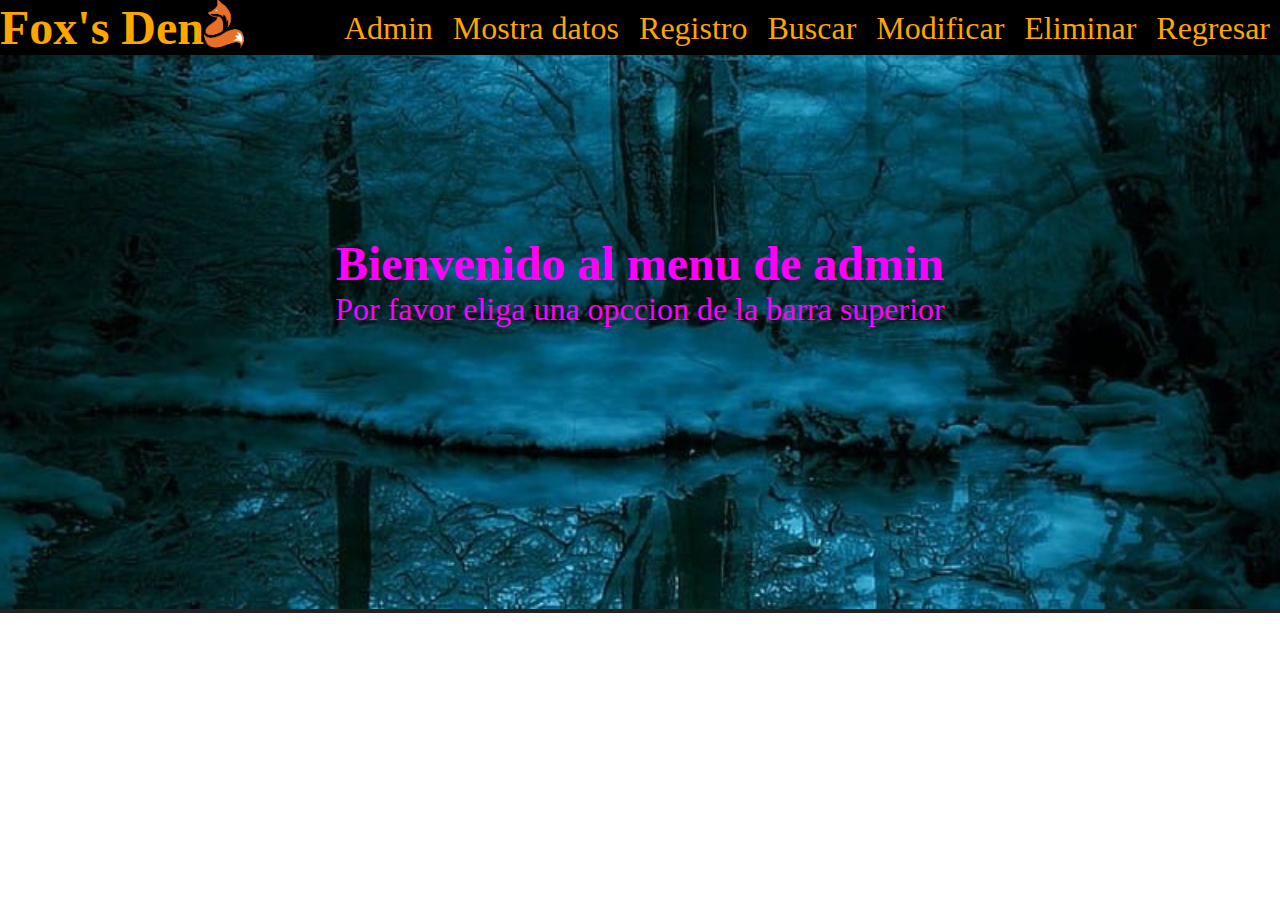
<file: ProyectoPagVideojuegos/Admin.html>
<!DOCTYPE html>
<html lang="en">
<head>
    <meta charset="UTF-8">
    <link rel="stylesheet" href="Admin.css">
    <link rel="icon" href="./Imagenes/Logo.png" type="image/x-con">
    <title>Menu Admin</title>
</head>
<body>
    <header>
        <div class="pagina">
            <img src="Imagenes/Logo.png" alt="Imagen logo">
            <h1 class="">Fox's Den</h1>
            <input type="checkbox" id="menubarra">
            <label class="icon-menu" for="menubarra"></label>
            <nav class="barra">
                <a href="#">Admin</a>
                <a href="Mostrar.php">Mostra datos</a>
                <a href="RegistroProducto.html">Registro</a>
                <a href="buscar.php">Buscar</a>
                <a href="editar.php">Modificar</a>
                <a href="eliminar.php">Eliminar</a>
                <a href="TiendaA.html">Regresar</a>
            </nav>
        </div>
    </header>

    <main>
        <section id="superior">
            <img src="Imagenes/Admin.jpg" alt="">
            <div class="pagina">
                <h2>Bienvenido al menu de admin</h2>
                <p>Por favor eliga una opccion de la barra superior</p>
            </div>
        </section>
    </main>
</body>
</html>
</file>
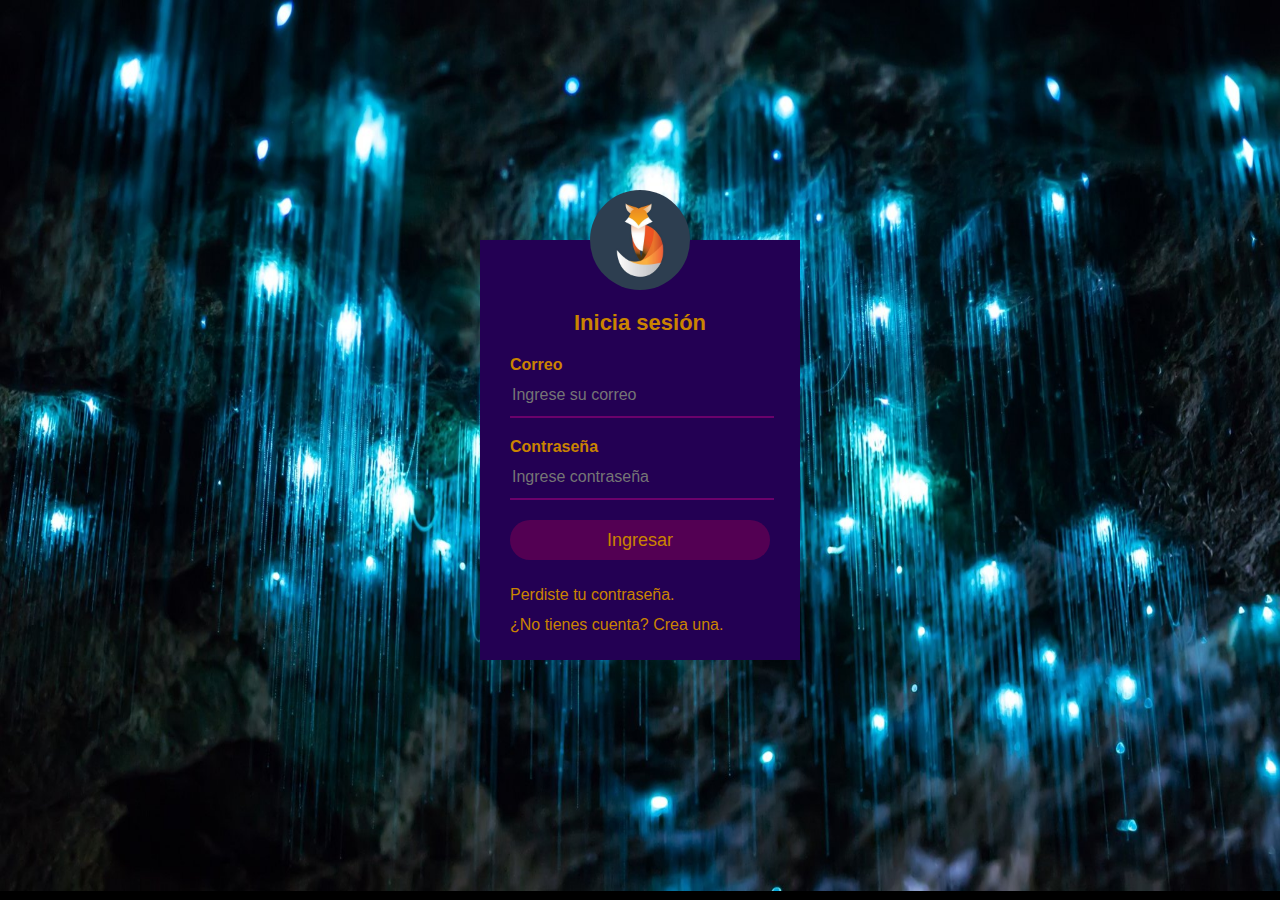
<file: ProyectoPagVideojuegos/Login.html>
<!DOCTYPE html>
<html lang="es">
    <head>
        <meta charset="UTF-8">
        <link rel="stylesheet" href="Login.css">
        <link rel="stylesheet" href="background.css">
        <link rel="icon" href="./Imagenes/Logo.png" type="image/x-con">
        <title> Login.com </title>
    </head>

<body>
    
    <section id="superior">
        <img src="Imagenes/BanerLog.jpg" alt="">
    </section>

    <div class="login-box">
        <img class="ava" src="Imagenes/logousuario.jpg" alt="Logot">
        <h1> Inicia sesión </h1>
        <form action="./Login.php" method="post">

            <label for="correo">Correo</label>
            <input type="text" name="correo" id="correo" required="obligatorio" placeholder="Ingrese su correo">

            <label for="contrasenia">Contraseña</label>
            <input type="password" name="contrasenia" id="contrasenia" required="obligatorio" placeholder="Ingrese contraseña">

            <input type="submit" value="Ingresar">

            <a href="#"> Perdiste tu contraseña.</a><br>
            <a href="Registro.html"> ¿No tienes cuenta? Crea una.</a>
        </form>
    </div>
</body>
</html>
</file>
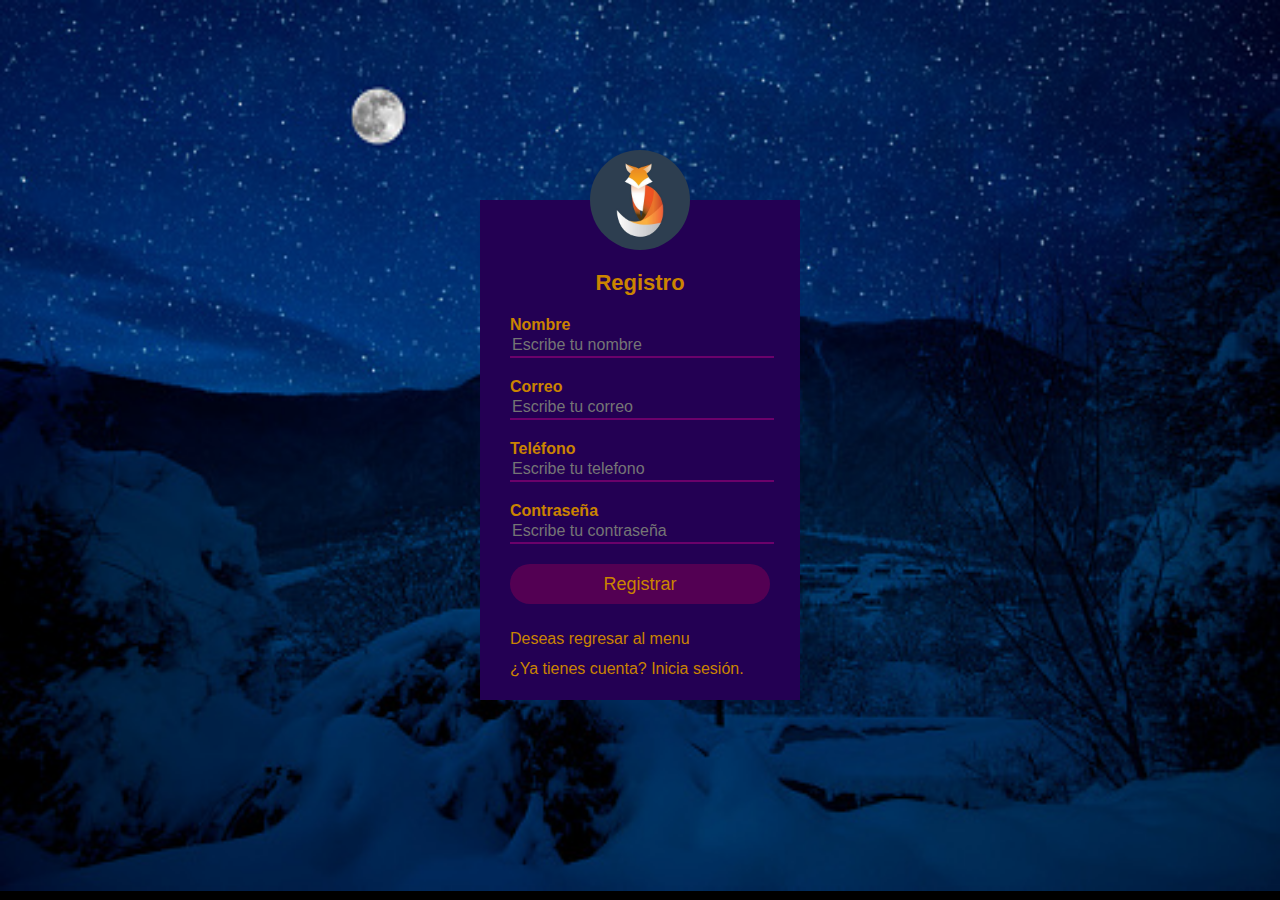
<file: ProyectoPagVideojuegos/Registro.html>
<!DOCTYPE html>
<html lang="en">
<head>
    <meta charset="UTF-8">
    <link rel="stylesheet" href="Registro.css">
    <link rel="stylesheet" href="background.css">
    <link rel="icon" href="./Imagenes/Logo.png" type="image/x-con">
    <title> Registro.com </title>
</head>

<body>

    <section id="superior">
        <img src="Imagenes/BanerReg.jpg" alt="">
    </section>

    <div class="login-box">
        <img class="ava" src="Imagenes/logousuario.jpg" alt="Logot">
        <h1> Registro </h1>
        <form action="Registro.php" method="POST">
        
                <label for="nombre">Nombre</label>
                <input type="text" name="nombre" id="nombre" required="obligatorio" placeholder="Escribe tu nombre">

                <label for="correo">Correo</label>
                <input type="text" name="correo" id="correo" required="obligatorio" placeholder="Escribe tu correo">

                <label for="telefono">Teléfono</label>
                <input type="text" name="telefono" id="telefono" required="obligatorio" placeholder="Escribe tu telefono">

                <label for="contrasenia">Contraseña</label>
                <input type="password" name="contrasenia" id="contrasenia" required="obligatorio" placeholder="Escribe tu contraseña">
        
                <input type="submit" name="registra" value="Registrar">

                <a href="index.php"> Deseas regresar al menu </a><br>
                <a href="Login.html"> ¿Ya tienes cuenta? Inicia sesión.</a>

            </form>
        </div>
    </body>
</html>
</file>
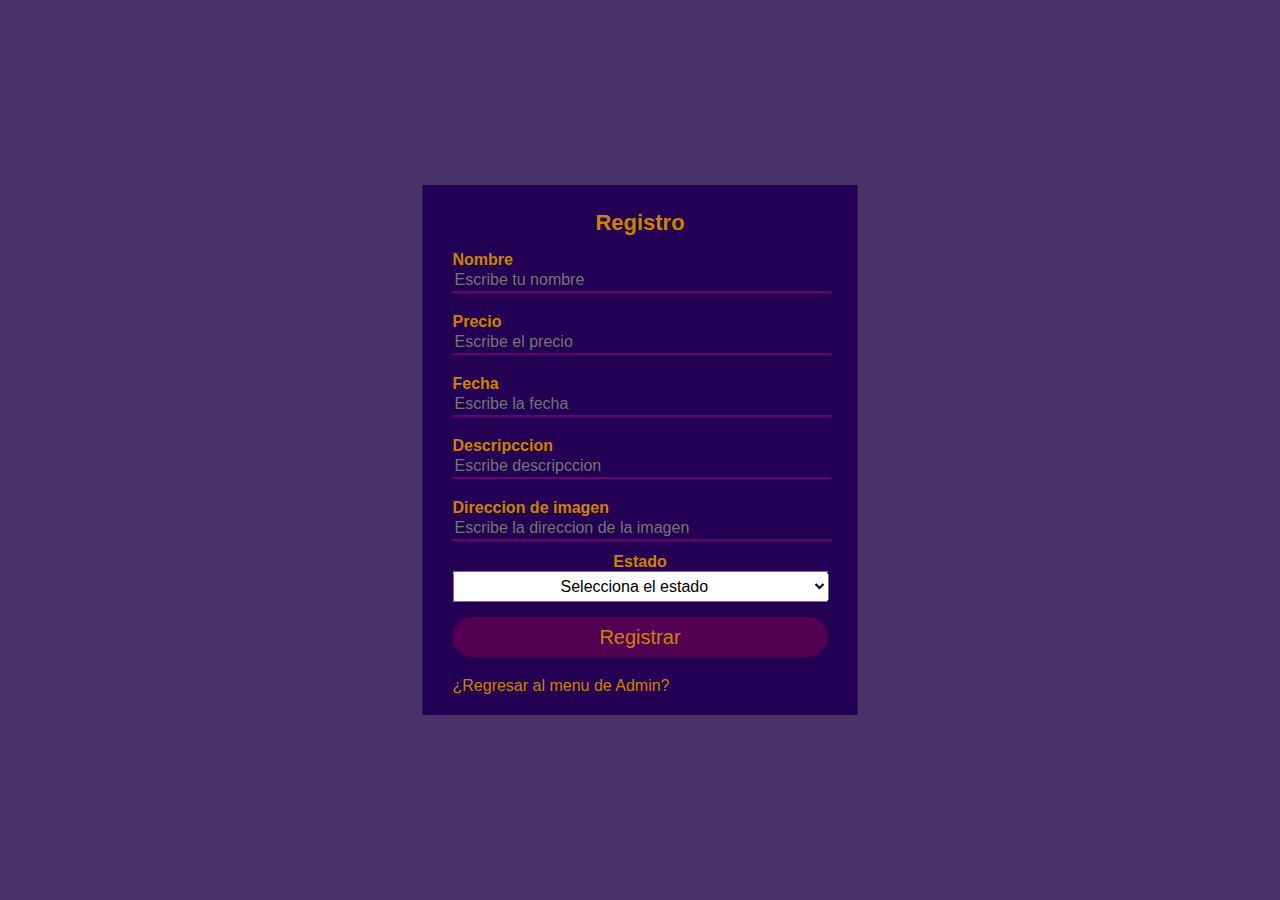
<file: ProyectoPagVideojuegos/RegistroProducto.html>
<!DOCTYPE html>
<html lang="en">
<head>
    <meta charset="UTF-8">
    <link rel="stylesheet" href="RegistroProducto.css">
    <link rel="icon" href="./Imagenes/Logo.png" type="image/x-con">
    <title> Registro.com </title>
</head>

<body>
    
    <div class="login-box">
        <h1> Registro </h1>
        <form action="Productos.php" method="POST">
        
                <label for="nombreP">Nombre</label>
                <input type="text" name="nombreP" id="nombreP" required="obligatorio" placeholder="Escribe tu nombre">

                <label for="precio">Precio</label>
                <input type="text" name="precio" id="precio" required="obligatorio" placeholder="Escribe el precio">

                <label for="fecha">Fecha</label>
                <input type="text" name="fecha" id="fecha" required="obligatorio" placeholder="Escribe la fecha">

                <label for="descripccion">Descripccion</label>
                <input type="text" name="descripccion" id="descripccion" required="obligatorio" placeholder="Escribe descripccion">

                <label for="imagen">Direccion de imagen</label>
                <input type="text" name="imagen" id="imagen" required="obligatorio" placeholder="Escribe la direccion de la imagen">                

                <div class="contenedor">
                    <div class="column">
                        <label for="estado">Estado</label>
                        <select name="estado" id="estado">
                            <option value="">Selecciona el estado</option>
                            <option value="Disponible">Disponible</option>
                            <option value="Agotado">Agotado</option>
                            <option value="Reponiendo">Reponiendo</option>
                        </select>
                    </div>
                </div>

                <input type="submit" name="registra" value="Registrar">

                <a href="Admin.html"> ¿Regresar al menu de Admin? </a><br>

            </form>
        </div>
    </body>
</html>
</file>
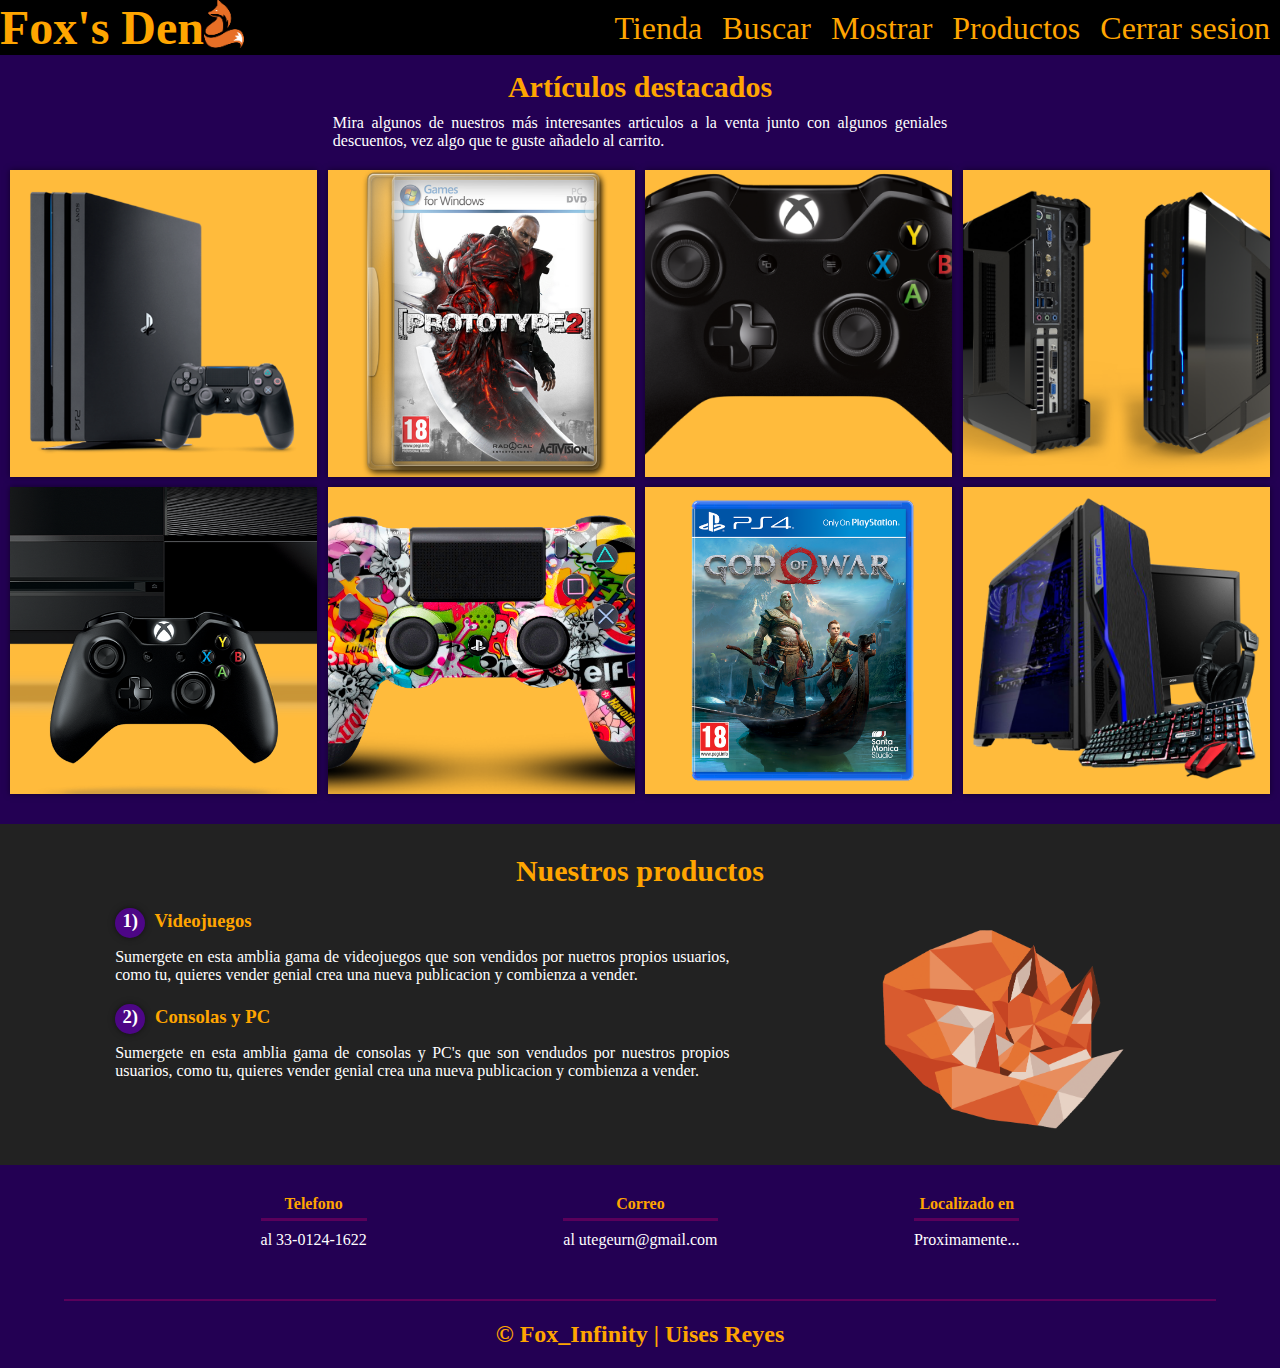
<file: ProyectoPagVideojuegos/Tienda.html>
<!DOCTYPE html>
<html lang="es">
    <head>
        <meta charset="UTF-8">
        <title>Tienda.com</title>
        <link rel="stylesheet" href="Tienda.css">
        <link rel="stylesheet" href="BarraDesplegable.css">
        <link rel="icon" href="./Imagenes/Logo.png" type="image/x-con">
    </head>

<body>

    <header>
        <div class="pagina">
            <img src="Imagenes/Logo.png" alt="Imagen logo">
            <h1 class="">Fox's Den</h1>
            <input type="checkbox" id="menubarra">
            <label class="icon-menu" for="menubarra"></label>
            <nav class="barra">
                <a href="#">Tienda</a>
                <a href="buscarT.php">Buscar</a>
                <a href="MostrarT.php">Mostrar</a>
                <a href="Producto.php">Productos</a>
                <a href="index.php">Cerrar sesion</a>
            </nav>
        </div>
    </header>
    <main>
        <section class="contenedor sobre-nosotros">
            <h2 class="titulo"></h2>
            <div class="contenedor-sobre-nosotros">
                <div class="contenido-textos">
                </div>
            </div>
        </section>
        
        </section>
        <section class="portafolio">
            <div class="contenedor">
                <h2 class="titulo">Artículos destacados</h2>
                <div class="contenido-textos2">
                    <p>
                        Mira algunos de nuestros más interesantes articulos a la venta junto con algunos 
                        geniales descuentos, vez algo que te guste añadelo al carrito.
                    </p>
                </div>
                <div class="galeria-port">
                    <div class="imagen-port">
                        <img src="Imagenes/producto.png" alt="">
                        <div class="hover-galeria">
                            <img src="Imagenes/carritologo.png" alt="">
                            <p>Añadir al carrito</p>
                        </div>
                    </div>
                    <div class="imagen-port">
                        <img src="Imagenes/producto2.png" alt="">
                        <div class="hover-galeria">
                            <img src="Imagenes/carritologo.png" alt="">
                            <p>Añadir al carrito</p>
                        </div>
                    </div>
                    <div class="imagen-port">
                        <img src="Imagenes/producto3.png" alt="">
                        <div class="hover-galeria">
                            <img src="Imagenes/carritologo.png" alt="">
                            <p>Añadir al carrito</p>
                        </div>
                    </div>
                    <div class="imagen-port">
                        <img src="Imagenes/producto4.png" alt="">
                        <div class="hover-galeria">
                            <img src="Imagenes/carritologo.png" alt="">
                            <p>Añadir al carrito</p>
                        </div>
                    </div>
                    <div class="galeria-port">
                    <div class="imagen-port">
                        <img src="Imagenes/producto5.png" alt="">
                        <div class="hover-galeria">
                            <img src="Imagenes/carritologo.png" alt="">
                            <p>Añadir al carrito</p>
                        </div>
                    </div>
                    <div class="imagen-port">
                        <img src="Imagenes/producto6.png" alt="">
                        <div class="hover-galeria">
                            <img src="Imagenes/carritologo.png" alt="">
                            <p>Añadir al carrito</p>
                        </div>
                    </div>
                    <div class="imagen-port">
                        <img src="Imagenes/producto7.png" alt="">
                        <div class="hover-galeria">
                            <img src="Imagenes/carritologo.png" alt="">
                            <p>Añadir al carrito</p>
                        </div>
                    </div>
                    <div class="imagen-port">
                        <img src="Imagenes/producto8.png" alt="">
                        <div class="hover-galeria">
                            <img src="Imagenes/carritologo.png" alt="">
                            <p>Añadir al carrito</p>
                        </div>
                    </div>
                </div>
            </div>
        </section>
        
        <section class="contenedor sobre-nosotros">
            <h2 class="titulo">Nuestros productos</h2>
            <div class="contenedor-sobre-nosotros">
                <img src="Imagenes/zorrito2.png" alt="" class="imagen-about-us">
                <div class="contenido-textos">
                    <h3><span>1)</span> Videojuegos</h3>
                    <p>
                        Sumergete en esta amblia gama de videojuegos que son vendidos por nuetros propios
                        usuarios, como tu, quieres vender genial crea una nueva publicacion y combienza a 
                        vender.
                    </p>
                    <h3><span>2)</span> Consolas y PC</h3>
                    <p>
                        Sumergete en esta amblia gama de consolas y PC's que son vendudos por nuestros
                        propios usuarios, como tu, quieres vender genial crea una nueva publicacion y 
                        combienza a vender.
                    </p>
                </div>
            </div>
        </section>
        </main>
        
        <footer>
        <div class="contenedor-footer">
            <div class="content-foo">
                <h4>Telefono</h4>
                <p>al 33-0124-1622</p>
            </div>
            <div class="content-foo">
                <h4>Correo</h4>
                <p>al utegeurn@gmail.com</p>
            </div>
            <div class="content-foo">
                <h4>Localizado en</h4>
                <p>Proximamente...</p>
            </div>
        </div>
        <h2 class="titulo-final">&copy; Fox_Infinity | Uises Reyes</h2>
        </footer>
</body>
</html>
</file>
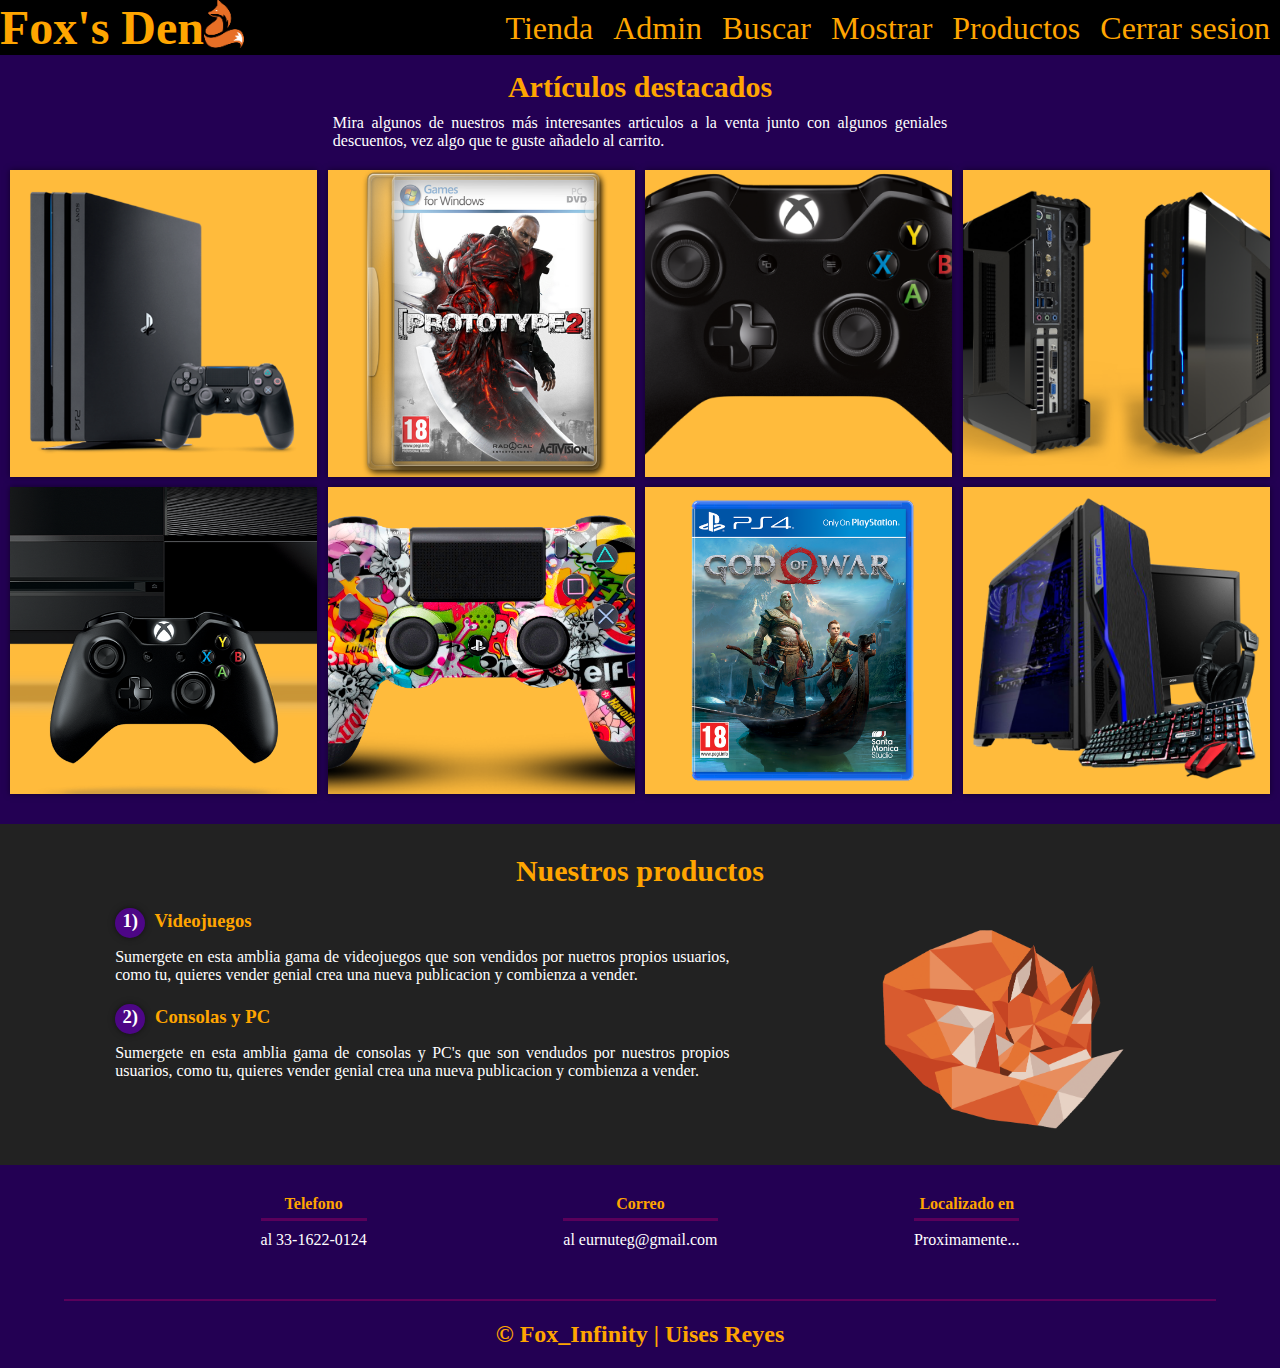
<file: ProyectoPagVideojuegos/TiendaA.html>
<!DOCTYPE html>
<html lang="es">
    <head>
        <meta charset="UTF-8">
        <title>Tienda.com</title>
        <link rel="stylesheet" href="Tienda.css">
        <link rel="stylesheet" href="BarraDesplegable.css">
        <link rel="icon" href="./Imagenes/Logo.png" type="image/x-con">
    </head>

<body>

    <header>
        <div class="pagina">
            <img src="Imagenes/Logo.png" alt="Imagen logo">
            <h1 class="">Fox's Den</h1>
            <input type="checkbox" id="menubarra">
            <label class="icon-menu" for="menubarra"></label>
            <nav class="barra">
                <a href="#">Tienda</a>
                <a href="Admin.html">Admin</a>
                <a href="buscarTA.php">Buscar</a>
                <a href="MostrarTA.php">Mostrar</a>
                <a href="ProductoA.php">Productos</a>
                <a href="index.php">Cerrar sesion</a>
            </nav>
        </div>
    </header>
    <main>
        <section class="contenedor sobre-nosotros">
            <h2 class="titulo"></h2>
            <div class="contenedor-sobre-nosotros">
                <div class="contenido-textos">
                </div>
            </div>
        </section>
        
        </section>
        <section class="portafolio">
            <div class="contenedor">
                <h2 class="titulo">Artículos destacados</h2>
                <div class="contenido-textos2">
                    <p>
                        Mira algunos de nuestros más interesantes articulos a la venta junto con algunos 
                        geniales descuentos, vez algo que te guste añadelo al carrito.
                    </p>
                </div>
                <div class="galeria-port">
                    <div class="imagen-port">
                        <img src="Imagenes/producto.png" alt="">
                        <div class="hover-galeria">
                            <img src="Imagenes/carritologo.png" alt="">
                            <p>Añadir al carrito</p>
                        </div>
                    </div>
                    <div class="imagen-port">
                        <img src="Imagenes/producto2.png" alt="">
                        <div class="hover-galeria">
                            <img src="Imagenes/carritologo.png" alt="">
                            <p>Añadir al carrito</p>
                        </div>
                    </div>
                    <div class="imagen-port">
                        <img src="Imagenes/producto3.png" alt="">
                        <div class="hover-galeria">
                            <img src="Imagenes/carritologo.png" alt="">
                            <p>Añadir al carrito</p>
                        </div>
                    </div>
                    <div class="imagen-port">
                        <img src="Imagenes/producto4.png" alt="">
                        <div class="hover-galeria">
                            <img src="Imagenes/carritologo.png" alt="">
                            <p>Añadir al carrito</p>
                        </div>
                    </div>
                    <div class="galeria-port">
                    <div class="imagen-port">
                        <img src="Imagenes/producto5.png" alt="">
                        <div class="hover-galeria">
                            <img src="Imagenes/carritologo.png" alt="">
                            <p>Añadir al carrito</p>
                        </div>
                    </div>
                    <div class="imagen-port">
                        <img src="Imagenes/producto6.png" alt="">
                        <div class="hover-galeria">
                            <img src="Imagenes/carritologo.png" alt="">
                            <p>Añadir al carrito</p>
                        </div>
                    </div>
                    <div class="imagen-port">
                        <img src="Imagenes/producto7.png" alt="">
                        <div class="hover-galeria">
                            <img src="Imagenes/carritologo.png" alt="">
                            <p>Añadir al carrito</p>
                        </div>
                    </div>
                    <div class="imagen-port">
                        <img src="Imagenes/producto8.png" alt="">
                        <div class="hover-galeria">
                            <img src="Imagenes/carritologo.png" alt="">
                            <p>Añadir al carrito</p>
                        </div>
                    </div>
                </div>
            </div>
        </section>
        
        <section class="contenedor sobre-nosotros">
            <h2 class="titulo">Nuestros productos</h2>
            <div class="contenedor-sobre-nosotros">
                <img src="Imagenes/zorrito2.png" alt="" class="imagen-about-us">
                <div class="contenido-textos">
                    <h3><span>1)</span> Videojuegos</h3>
                    <p>
                        Sumergete en esta amblia gama de videojuegos que son vendidos por nuetros propios
                        usuarios, como tu, quieres vender genial crea una nueva publicacion y combienza a 
                        vender.
                    </p>
                    <h3><span>2)</span> Consolas y PC</h3>
                    <p>
                        Sumergete en esta amblia gama de consolas y PC's que son vendudos por nuestros
                        propios usuarios, como tu, quieres vender genial crea una nueva publicacion y 
                        combienza a vender.
                    </p>
                </div>
            </div>
        </section>
        </main>
        
        <footer>
        <div class="contenedor-footer">
            <div class="content-foo">
                <h4>Telefono</h4>
                <p>al 33-1622-0124</p>
            </div>
            <div class="content-foo">
                <h4>Correo</h4>
                <p>al eurnuteg@gmail.com</p>
            </div>
            <div class="content-foo">
                <h4>Localizado en</h4>
                <p>Proximamente...</p>
            </div>
        </div>
        <h2 class="titulo-final">&copy; Fox_Infinity | Uises Reyes</h2>
        </footer>
</body>
</html>
</file>
<file: ProyectoPagVideojuegos/Admin.css>
*{
    margin: 0;
    padding: 0;
    box-sizing: border-box;
}

.pagina{
    width: 100%;
}

.pagina img{
    width: 40px;
    margin: 0px;
}

header{
    color: orange;
    background-color:black;
    width: 100%;
    position: fixed;
    top: 0;
    left: 0;
    z-index: 100;
}

h1{
    float: left;
    font-size: xxx-large;
}

header .pagina{
    display: table;
}

header .pagina .contenedor_logo{
    display: flex;
}

#menubarra{
    display: none;
}

header label{
    float: right;
    font-size: 30px;
    margin: 5px 0;
    cursor: pointer;
}

.barra{
    position: absolute;
    top: 50px;
    left: 0;
    width: 100%;
    height: 100vh;
    background: rgba(0, 0, 0, 0.5);
    transition: all 0.5s;
    transform: translateY(-110%);
}

.barra a{
    text-decoration: none;
    display: block;
    color: orange;
    height: 45px;
    padding: 10px;
    border-bottom: 3px solid rgba(255, 255, 255, 0.3);
}

.barra a:hover{
    background: rgba(255, 255, 255, 0.3);
}

#menubarra:checked ~ .barra{
    transform: translateY(1%);
}

@media (min-width:1024px){
    .barra{
        position: static;
        width: auto;
        height: auto;
        transform: translateY(0%);
        float: right;
        display: flex;
    }

    .barra a{
        border: none;
        font-size: xx-large;
    }

    header label{
        display: none;
    }
}

#superior{
    margin-top: -50px;
    position: relative;
    background-color: rgb(34, 34, 34);
}

#superior img{
    width: 100%;
    height: 100%;
}

#superior .pagina{
    position: absolute;
    top: 50%;
    left: 50%;
    transform: translateX(-50%) translateY(-50%);
    color: rgb(255, 0, 255);
    text-align: center;
    font-size: xx-large;
}
</file>
<file: ProyectoPagVideojuegos/Login.css>
body{
    margin: 0;
    padding: 0;
    background-size: cover;
    font-family: sans-serif;
    height: 100vh;
    background-color: black;
}

.login-box{
    width: 320px;
    height: 420px;
    background: rgb(35, 0, 83);
    color: rgb(203, 132, 0);
    top: 50%;
    left: 50%;
    position: absolute;
    transform: translate(-50%, -50%);
    box-sizing: border-box;
    padding: 70px 30px;
}

.login-box .ava{
    width: 100px;
    height: 100px;
    border-radius: 50%;
    position: absolute;
    top: -50px;
    left: calc(50% - 50px);
}

.login-box h1{
    margin: 0;
    padding: 0 0 20px;
    text-align: center;
    font-size: 22px;
}

.login-box label{
    margin: 0;
    padding: 0;
    font-weight: bold;
    display: block;
}

.login-box input{
    width: 100%;
    margin-bottom: 20px;
}

.login-box input[type="text"],
.login-box input[type="password"]{
    border: none;
    border-bottom: 2px solid rgb(107, 1, 107);
    background: transparent;
    outline: none;
    height: 40px;
    color: white;
    font-size: 16px;
}

.login-box input[type="submit"]{
    border: none;
    outline: none;
    height: 40px;
    background: rgb(83, 0, 83);
    color: rgb(203, 132, 0);
    font-size: 18px;
    border-radius: 20px;
    cursor: pointer;
    transition: 1s;
}

.login-box input[type="submit"]:hover{
    background: rgb(203, 132, 0);
    color: rgb(83, 0, 83);
    transition: 1s;
}

.login-box a{
    text-decoration: none;
    line-height: 30px;
    color: rgb(203, 132, 0);
    transition: 1s;
}

.login-box a:hover{
    color: rgb(148, 0, 148);
    transition: 1s;
}
</file>
<file: ProyectoPagVideojuegos/background.css>
#superior{
    margin-top: 0px;
}

#superior img{
    width: 100%;
    height: 99vh;
}
</file>
<file: ProyectoPagVideojuegos/Registro.css>
body{
    margin: 0;
    padding: 0;
    background-size: cover;
    font-family: sans-serif;
    height: 100vh;
    background-color: black;
}

.login-box{
    width: 320px;
    height: 500px;
    background: rgb(35, 0, 83);
    color: rgb(203, 132, 0);
    top: 50%;
    left: 50%;
    position: absolute;
    transform: translate(-50%, -50%);
    box-sizing: border-box;
    padding: 70px 30px;
}

.login-box .ava{
    width: 100px;
    height: 100px;
    border-radius: 50%;
    position: absolute;
    top: -50px;
    left: calc(50% - 50px);
}

.login-box h1{
    margin: 0;
    padding: 0 0 20px;
    text-align: center;
    font-size: 22px;
}

.login-box label{
    margin: 0;
    padding: 0;
    font-weight: bold;
    display: block;
}

.login-box input{
    width: 100%;
    margin-bottom: 20px;
}

.login-box input[type="text"],
.login-box input[type="password"]{
    border: none;
    border-bottom: 2px solid rgb(107, 1, 107);
    background: transparent;
    outline: none;
    height: 20px;
    color: white;
    font-size: 16px;
}

.login-box input[type="submit"]{
    border: none;
    outline: none;
    height: 40px;
    background: rgb(83, 0, 83);
    color: rgb(203, 132, 0);
    font-size: 18px;
    border-radius: 20px;
    cursor: pointer;
    transition: 1s;
}

.login-box input[type="submit"]:hover{
    background: rgb(203, 132, 0);
    color: rgb(83, 0, 83);
    transition: 1s;
}

.login-box a{
    text-decoration: none;
    line-height: 30px;
    color: rgb(203, 132, 0);
    transition: 1s;
}

.login-box a:hover{
    color: rgb(148, 0, 148);
    transition: 1s;
}
</file>
<file: ProyectoPagVideojuegos/RegistroProducto.css>
body{
    margin: 0;
    padding: 0;
    background-size: cover;
    font-family: sans-serif;
    height: 100vh;
    background-color: rgb(72, 50, 104);
}

.login-box{
    width: 435px;
    height: 530px;
    background: rgb(35, 0, 83);
    color: rgb(203, 132, 0);
    top: 50%;
    left: 50%;
    position: absolute;
    transform: translate(-50%, -50%);
    box-sizing: border-box;
    padding: 25px 30px;
}

.login-box h1{
    margin: 0;
    padding: 0 0 15px;
    text-align: center;
    font-size: 22px;
}

.login-box label{
    margin: 0;
    padding: 0;
    font-weight: bold;
    display: block;
}

.login-box input{
    width: 100%;
    margin-bottom: 20px;
}

.login-box input[type="text"],
.login-box input[type="password"]{
    border: none;
    border-bottom: 2px solid rgb(107, 1, 107);
    background: transparent;
    outline: none;
    height: 20px;
    color: white;
    font-size: 16px;
}

.login-box input[type="submit"]{
    border: none;
    outline: none;
    height: 40px;
    background: rgb(83, 0, 83);
    color: rgb(203, 132, 0);
    font-size: 20px;
    border-radius: 20px;
    cursor: pointer;
    transition: 1s;
}

.login-box input[type="submit"]:hover{
    background: rgb(203, 132, 0);
    color: rgb(83, 0, 83);
    transition: 1s;
}

.login-box a{
    text-decoration: none;
    color: rgb(203, 132, 0);
    transition: 1s;
}

.login-box a:hover{
    color: rgb(148, 0, 148);
    transition: 1s;
}

.contenedor{
    margin: 0px;
    padding: 0px;
    margin-bottom: 15px;
    margin-top: -8px;
    text-align: center;
}

#estado{
    padding: 5px 103px;
    font-size: 16px;
}
</file>
<file: ProyectoPagVideojuegos/Tienda.css>
*{
    margin: 0;
    padding: 0;
    box-sizing: border-box;
}

.pagina{
    width: 100%;
}

.pagina img{
    width: 40px;
    margin: 0px;
}

header{
    color: orange;
    background-color:black;
    width: 100%;
    position: fixed;
    top: 0;
    left: 0;
    z-index: 100;
}

h1{
    float: left;
    font-size: xxx-large;
}

header .pagina{
    display: table;
}

header .pagina .contenedor_logo{
    display: flex;
}

#menubarra{
    display: none;
}

header label{
    float: right;
    font-size: 30px;
    margin: 5px 0;
    cursor: pointer;
}

.barra{
    position: absolute;
    top: 50px;
    left: 0;
    width: 100%;
    height: 100vh;
    background: rgba(0, 0, 0, 0.5);
    transition: all 0.5s;
    transform: translateY(-110%);
}

.barra a{
    text-decoration: none;
    display: block;
    color: orange;
    height: 45px;
    padding: 10px;
    border-bottom: 3px solid rgba(255, 255, 255, 0.3);
}

.barra a:hover{
    background: rgba(255, 255, 255, 0.3);
}

#menubarra:checked ~ .barra{
    transform: translateY(1%);
}

@media (min-width:1024px){
    .barra{
        position: static;
        width: auto;
        height: auto;
        transform: translateY(0%);
        float: right;
        display: flex;
    }

    .barra a{
        border: none;
        font-size: xx-large;
    }

    header label{
        display: none;
    }
}

body{
    font-family: 'open sans';
}

.contenedor {
    padding: 20px 0;
    margin: auto;
    overflow: hidden;
}

.titulo {
    color: orange;
    font-size: 30px;
    text-align: center;
    margin-bottom: 10px;
}

.about-services{
    background: rgb(34, 34, 34);
    padding-bottom: 25px;
}

.servicio-cont{
    display:flex;
    justify-content: space-around;
    align-items: center;
}

.servicio-ind{
    width: 28%;
    text-align: center;
}

.servicio-ind img{
    width: 60%;
}

.servicio-ind h3{
    margin: 10px 0;
    color: orange;
}

.servicio-ind p{
    font-weight: 300;
    text-align: justify;
    color: white;
}

footer{
    background: rgb(35, 0, 83);
    padding: 30px 0 20px 0;
    margin: auto;
    overflow: hidden;
}

.contenedor-footer{
    display: flex;
    width: 90%;
    justify-content: space-evenly;
    margin: auto;
    padding-bottom: 50px;
    border-bottom: 2px solid rgb(91, 0, 91);
}

.content-foo{
    text-align: center;
}

.content-foo h4{
    color: orange;
    border-bottom: 3px solid rgb(91, 0, 91);
    padding-bottom: 5px;
    margin-bottom: 10px;
}

.content-foo p{
    color: white;
}

.titulo-final{
    text-align: center;
    font-size: 24px;
    margin: 20px 0 0 0;
    color: orange;
}

main .sobre-nosotros{
    padding: 30px 0 10px 0;
    background-color: rgb(34, 34, 34);
}
.contenedor-sobre-nosotros{
    display: flex;
    flex-wrap: wrap;
    flex-direction: row-reverse;
    align-content: stretch;
    justify-content: space-evenly;
}

.imagen-about-us{
    width: 25%;
}

.sobre-nosotros .contenido-textos{
    width: 48%;
}

.contenido-textos h3{
    margin-bottom: 10px;
    margin-top: 10px;
    color: orange;
}

.contenido-textos h3 span{
    background: #4d0686;
    color: #fff;
    border-radius: 50%;
    display: inline-block;
    text-align: center;
    width: 30px;
    height: 30px;
    padding: 2px;
    box-shadow: 0 0 6px 0 rgba(0, 0, 0, .5);
    margin-right: 5px;
}

.contenido-textos p{
    padding: 0px 0px 10px 0px;
    font-weight: 300;
    text-align: justify;
    color: white;
}

.contenido-textos2 p{
    padding: 0px 0px 20px 0px;
    font-weight: 300;
    text-align: justify;
    color: white;
    width: 48%;
    margin-left: 26%;
}

.portafolio{
    background: rgb(35, 0, 83);
}

.galeria-port{
    display: flex;
    justify-content: space-evenly;
    flex-wrap: wrap;
}

.imagen-port{
    width: 24%;
    margin-bottom: 10px;
    overflow: hidden;
    cursor: pointer;
    position: relative;
    box-shadow: 0 0 6px 0 rgba(0, 0, 0, .5);
}

.imagen-port > img{
    width: 100%;
    height: 100%;
    object-fit: cover;
    display: block;
    background-color: rgb(255, 187, 60);
}

.hover-galeria{
    position: absolute;
    width: 100%;
    height: 100%;
    top: 0;
    transform: scale(0);
    background: hsla(273,91%,27%, 0.7);
    transition: transform .5s;
    display: flex;
    justify-content: center;
    align-items: center;
    flex-direction: column;
}

.hover-galeria img{
    width: 50px;
}

.hover-galeria p{
    color: #fff;
}

.imagen-port:hover .hover-galeria{
    transform: scale(1);
}

@media screen and (max-width:500px){
    nav{
        text-align: center;
        padding: 30px 0 0 0;
    }

    nav > a{
        margin-right: 5px;
    }

    .textos-header h1{
        font-size: 35px;
    }

    .textos-header h2{
        font-size: 20px;
    }

    .imagen-about-us{
        margin-bottom: 60px;
        width: 99%;
    }

    .sobre-nosotros .contenido-textos{
        width: 95%;
    }

    .contenedor-footer{
        flex-direction: column;
        border: none;
    }

    .content-foo{
        margin-bottom: 20px;
        text-align: center;
    }

    .content-foo h4{
        border: none;
    }

    .content-foo p{
        color: white;
        border-bottom: 1px solid #f2f2f2;
        padding-bottom: 20px;
    }

    .titulo-final{
        font-size: 20px;
    }
}
</file>
<file: ProyectoPagVideojuegos/BarraDesplegable.css>
@font-face {
    font-family: 'Iconos';
    src: url('./Iconos/MenuButton.woff2') format('woff2');
    font-weight: normal;
    font-style: normal;
  }

  [class^="icon-"]:before, [class*=" icon-"]:before {
    font-family: "Iconos";
    font-style: normal;
    font-weight: normal;
  
    display: inline-block;
    width: 1em;
    margin-right: 10px;
    text-align: center;

    font-variant: normal;
    text-transform: none;
    line-height: 1em;
    margin-left: .2em;

    -webkit-font-smoothing: antialiased;
    -moz-osx-font-smoothing: grayscale;
    font-size: xxx-large;

  }

  .contenedor_logo{
    width: 30px;
    height: 30px;
  }

  .contenedor_logo img{
    width: 100%;
    height: 100%;
  }

  .icon-menu:before { content: '\f0c9'; }
</file>
